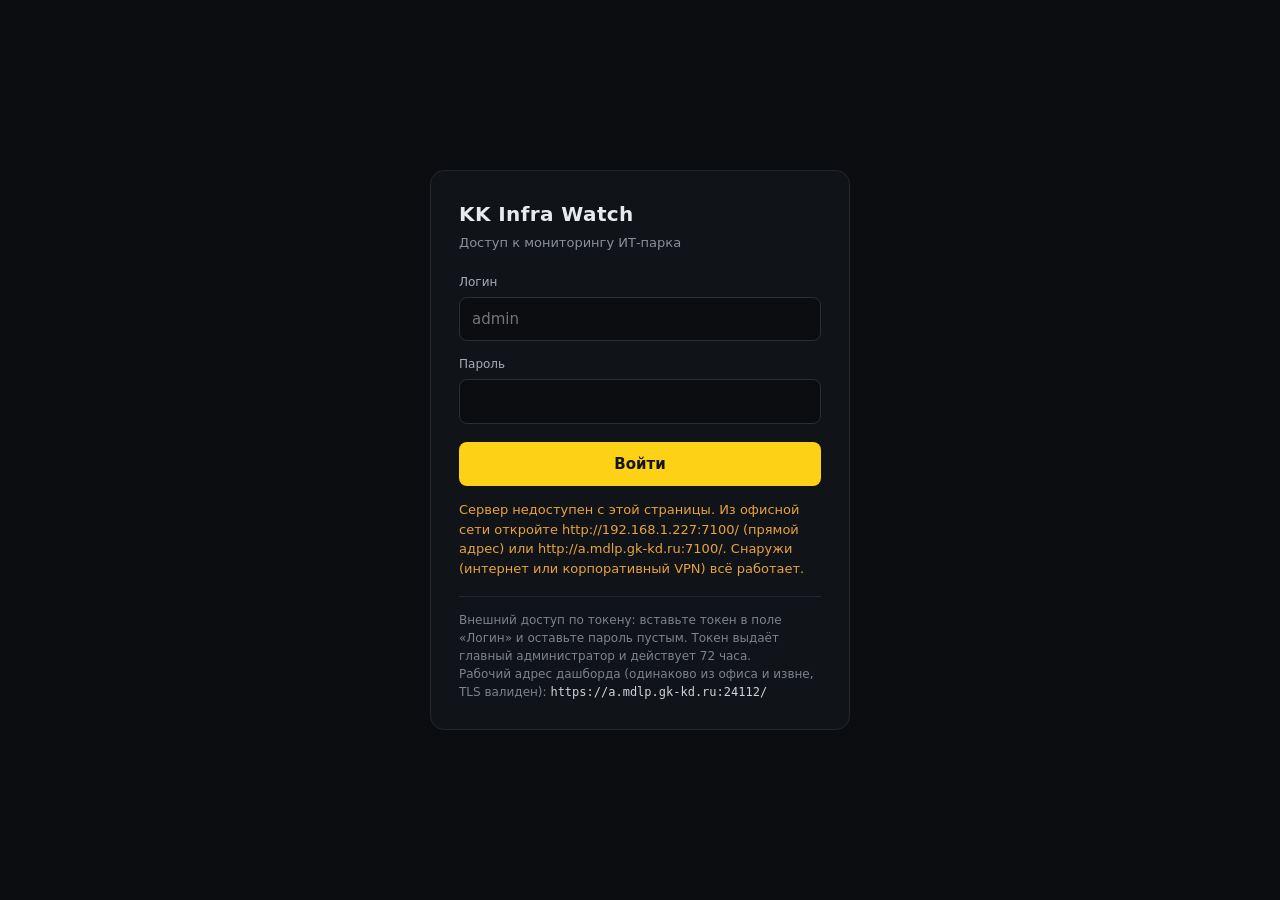
<file: index.html>
<!DOCTYPE html>
<html lang="ru" data-theme="ink">
<head>
<meta charset="UTF-8">
<meta name="kk-api-base" content="https://a.mdlp.gk-kd.ru:24112">
<meta name="viewport" content="width=device-width, initial-scale=1.0">
<title>ИТ-парк КК · мониторинг</title>
<meta name="description" content="Сводный статус инфраструктуры и ИТ-парка КК: роутер и VPN, сайты, серверы, сервисы, рабочие станции сотрудников, склад, задачи и отчёты по парку.">
<meta name="theme-color" content="#09090a">
<link rel="preload" href="./assets/index-56cacaa1.css" as="style">
<link rel="preload" href="./assets/app-f2b0e01e.js" as="script">
<link rel="icon" href="./assets/favicon.svg" type="image/svg+xml">
<link rel="preload" href="./assets/fonts/playfair-display-cyrillic-normal.woff2" as="font" type="font/woff2" crossorigin>
<link rel="preload" href="./assets/fonts/playfair-display-latin-normal.woff2" as="font" type="font/woff2" crossorigin>
<link rel="preload" href="./assets/fonts/playfair-display-cyrillic-italic.woff2" as="font" type="font/woff2" crossorigin>
<link rel="preload" href="./assets/fonts/playfair-display-latin-italic.woff2" as="font" type="font/woff2" crossorigin>
<link rel="preload" href="./assets/fonts/marck-script-cyrillic-normal.woff2" as="font" type="font/woff2" crossorigin>
<link rel="preload" href="./assets/fonts/marck-script-latin-normal.woff2" as="font" type="font/woff2" crossorigin>
<link rel="preload" href="./assets/fonts/inter-cyrillic-normal.woff2" as="font" type="font/woff2" crossorigin>
<link rel="preload" href="./assets/fonts/inter-latin-normal.woff2" as="font" type="font/woff2" crossorigin>
<link rel="preload" href="./assets/fonts/jetbrains-mono-cyrillic-normal.woff2" as="font" type="font/woff2" crossorigin>
<link rel="preload" href="./assets/fonts/jetbrains-mono-latin-normal.woff2" as="font" type="font/woff2" crossorigin>
<link rel="stylesheet" crossorigin href="./assets/index-56cacaa1.css">
<link rel="icon" href="data:image/svg+xml,%3Csvg xmlns='http://www.w3.org/2000/svg' viewBox='0 0 32 32'%3E%3Crect width='32' height='32' rx='7' fill='%23B4491A'/%3E%3Ctext x='16' y='22' font-family='Georgia,serif' font-size='18' fill='%23fffcf5' text-anchor='middle'%3EK%3C/text%3E%3C/svg%3E">
</head>
<body>
<!--BOOT-->
<a class="skiplink" href="#main">К содержимому</a>
<div class="app page">

  <header class="top">
    <div class="top__brand">
      <span class="top__mark">К</span>
      <span class="top__name">KK · Infra Watch</span>
      <span class="top__pulse" id="pulse" data-state="ok"></span>
      <span class="top__state" id="state">загрузка…</span>
    </div>

    <div class="summary sumbar" id="summary" role="group" aria-label="Сводка состояния: в норме, внимание, недоступно"></div>

    <div class="top__right">
      <div class="clock">
        <div class="clock__time" id="clock-time">--:--</div>
        <div class="clock__date" id="clock-date"></div>
      </div>
      <button class="chip" id="refresh" type="button" title="Обновить данные (клавиша r)">
        <svg viewBox="0 0 24 24" aria-hidden="true" width="13" height="13" fill="none" stroke="currentColor" stroke-width="1.8"><path d="M21 12a9 9 0 1 1-2.6-6.4"/><path d="M21 3v6h-6"/></svg>
        <span>обновить</span>
      </button>
      <button class="chip" id="theme" type="button" aria-pressed="true">чернила</button>
      <button class="chip" id="anim" type="button" aria-pressed="false">анимация: вкл</button>
      <div class="profile" id="profile">
        <button class="profile__btn" id="profile-btn" type="button" aria-expanded="false" aria-controls="profile-menu">
          <span class="profile__ava" id="profile-ava">МК</span>
          <span class="profile__meta">
            <span class="profile__name" id="profile-name">Михаил Карпов</span>
            <span class="profile__role" id="profile-role">владелец</span>
          </span>
        </button>
        <div class="profile__menu" id="profile-menu" hidden>
          <div class="profile__row"><span class="profile__key">Логин</span><span class="profile__val" id="profile-login">—</span></div>
          <div class="profile__row"><span class="profile__key">Роли</span><span class="profile__val">owner · admin</span></div>
          <label class="profile__row"><span class="profile__key">Компания</span>
            <select class="pcedit-field__input" id="profile-company"></select>
          </label>
          <label class="profile__row"><span class="profile__key">Филиал</span>
            <select class="pcedit-field__input" id="profile-branch"></select>
          </label>
          <p class="profile__note">Профиль, роли и список компаний — заглушка: серверный API пользователей и филиалов ещё не выложен. Переключение фильтрует парк на этом экране.</p>
        </div>
      </div>
    </div>
  </header>

  <div class="app__body">
    <nav class="sidenav" id="nav" aria-label="Разделы дашборда">
      <button class="navitem" id="nav-overview" type="button" aria-current="page"><span class="navitem__label">Обзор</span></button>
      <button class="navitem" id="nav-fleet" type="button"><span class="navitem__label">Парк ПК</span><span class="navitem__count" id="nav-fleet-count">—</span></button>
      <button class="navitem" id="nav-warehouse" type="button"><span class="navitem__label">Склад</span><span class="navitem__soon">скоро</span></button>
      <button class="navitem" id="nav-tasks" type="button"><span class="navitem__label">Задачи</span><span class="navitem__soon">скоро</span></button>
      <button class="navitem" id="nav-reports" type="button"><span class="navitem__label">Отчёты</span></button>
    </nav>

    <main class="app__main" id="main">

      <!-- ============ ОБЗОР ============ -->
      <section class="section" id="sec-overview" aria-labelledby="ov-title">
        <div class="hero">
          <h1 class="title" id="ov-title">Мониторинг <em>парка.</em></h1>
          <p class="lede">Инфраструктура и ИТ-парк КК: кто упал, где сотрудник не может работать, что чинить, заменять и заказывать со склада.</p>
        </div>

        <h2 class="section__title">Быстрый ответ</h2>
        <div class="quickgrid" id="ov-quick"></div>

        <h2 class="section__title">Компании</h2>
        <div class="ovgrid" id="ov-tiles"></div>

        <div class="section__head">
          <h2 class="section__title">Топ проблем по парку</h2>
          <span class="section__note" id="ov-issues-note"></span>
        </div>
        <div class="problist" id="ov-issues"></div>

        <details class="ovinfra" id="ov-infra">
          <summary class="ovinfra__sum">
            <span class="ovinfra__title">Инфраструктура и сервисы</span>
            <span class="section__note" id="updated">—</span>
          </summary>
          <div class="board" id="board"></div>
        </details>
      </section>

      <!-- ============ ПАРК ПК ============ -->
      <section class="section" id="sec-fleet" hidden aria-labelledby="fleet-title">
        <div class="section__head">
          <h2 class="section__title" id="fleet-title">Парк ПК</h2>
          <div class="section__tools">
            <span class="section__note" id="fleet-updated">—</span>
            <button class="ghostbtn" id="pc-add" type="button">+ Добавить ПК</button>
          </div>
        </div>

        <div class="controls controls--fleet">
          <label class="search">
            <input id="search" type="search" placeholder="Поиск: сотрудник, хост, IP  ( / )" autocomplete="off" aria-label="Поиск по парку">
          </label>
          <div class="seg" id="orgs" role="group" aria-label="Компания"></div>
          <label class="sel"><span class="sel__k">Филиал</span><select class="sel__input" id="filter-branch"></select></label>
          <label class="sel"><span class="sel__k">Статус</span>
            <select class="sel__input" id="filter-status">
              <option value="all">все</option>
              <option value="ok">в норме</option>
              <option value="degraded">внимание</option>
              <option value="down">недоступно</option>
              <option value="pending">ожидает</option>
            </select>
          </label>
          <button class="ghostbtn" id="filter-issues" type="button" aria-pressed="false">только с проблемами</button>
          <button class="ghostbtn" id="filter-reset" type="button">сбросить фильтры</button>
        </div>

        <div class="fleet" id="park"></div>
      </section>

      <!-- ============ СКЛАД (заглушка) ============ -->
      <section class="section" id="sec-warehouse" hidden aria-labelledby="wh-title">
        <div class="section__head">
          <h2 class="section__title" id="wh-title">Склад комплектующих</h2>
          <span class="section__note">раздел в разработке</span>
        </div>
        <div class="soon">
          <p class="soon__lead">Склад показывает, что можно поставить на машину прямо сейчас: остаток планок ОЗУ, накопителей и мониторов, а также что уже заказано.</p>
          <div class="whlist" id="wh-list"></div>
          <p class="soon__note" id="wh-note"></p>
          <button class="ghostbtn" id="wh-probe" type="button">проверить готовность API</button>
        </div>
      </section>

      <!-- ============ ЗАДАЧИ (заглушка) ============ -->
      <section class="section" id="sec-tasks" hidden aria-labelledby="task-title">
        <div class="section__head">
          <h2 class="section__title" id="task-title">Задачи по ПК</h2>
          <span class="section__note">раздел в разработке</span>
        </div>
        <div class="soon">
          <p class="soon__lead">Здесь будут задачи, запущенные на машинах: чистка диска, диагностика, установка программы, обновление драйверов, перезагрузка — с журналом и результатом.</p>
          <div class="whlist" id="task-list"></div>
          <p class="soon__note" id="task-note"></p>
          <button class="ghostbtn" id="task-probe" type="button">проверить готовность API</button>
        </div>
      </section>

      <!-- ============ ОТЧЁТЫ ============ -->
      <section class="section" id="sec-reports" hidden aria-labelledby="rep-title">
        <div class="section__head">
          <h2 class="section__title" id="rep-title">Отчёт по парку</h2>
          <div class="section__tools">
            <button class="ghostbtn" id="report-print" type="button">Печать</button>
            <button class="ghostbtn" id="report-csv" type="button">Выгрузить CSV</button>
          </div>
        </div>
        <div class="print-only print-head">
          <h1>Отчёт по ИТ-парку КК</h1>
          <p id="report-date"></p>
        </div>
        <div class="ovgrid ovgrid--tight" id="report-summary"></div>
        <div class="tablewrap">
          <table class="reptable" id="report-table"></table>
        </div>
        <p class="section__note print-hint">Отчёт собран на данных дашборда. Серверный отчёт (GET /api/report) появится вместе с API v3 — тогда в таблицу добавятся свободное место, дни без обновлений и полный список рекомендаций.</p>
      </section>

    </main>
  </div>

  <footer class="colophon">
    <p>Опрос каждые 60 с · Keenetic RCI · HTTP-пробы · SSH/CIM · MeshCentral · только чтение, ничего не меняет.</p>
    <p>KK — клиники диализа · ИТ-контур</p>
  </footer>

</div>
<div class="toast" id="toast" role="status" aria-live="polite"></div>
<script src="./assets/app-f2b0e01e.js"></script>

</body>
</html>
</file>
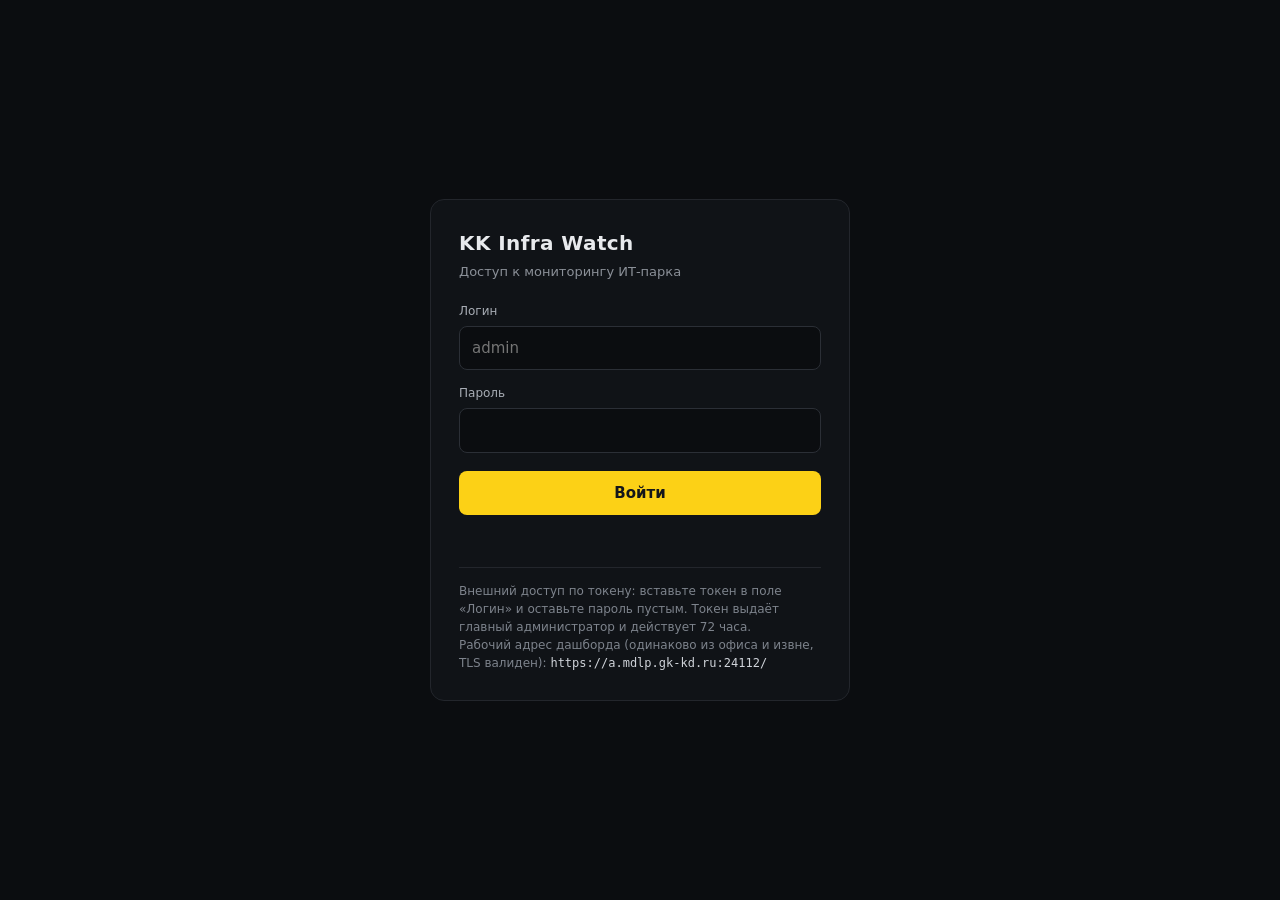
<file: login.html>
<!doctype html>
<html lang="ru">
<head>
<meta charset="utf-8">
<meta name="viewport" content="width=device-width, initial-scale=1">
<title>Вход — KK Infra Watch</title>
<meta name="kk-api-base" content="">
<link rel="icon" href="./assets/favicon.svg" type="image/svg+xml">
<link rel="stylesheet" href="assets/index-56cacaa1.css">
<style>
  body {
    margin: 0; min-height: 100vh; display: grid; place-items: center;
    background: #0b0d10; color: #e8eaed;
    font: 15px/1.5 "Inter", "Segoe UI", system-ui, sans-serif;
  }
  .box {
    width: min(420px, calc(100vw - 32px)); padding: 28px;
    border: 1px solid #23262c; border-radius: 14px; background: #101317;
  }
  h1 { margin: 0 0 4px; font-size: 20px; letter-spacing: .02em; }
  .sub { margin: 0 0 20px; color: #8b9098; font-size: 13px; }
  label { display: block; margin: 14px 0 6px; font-size: 12px; color: #a8adb5; }
  input {
    width: 100%; padding: 10px 12px; border-radius: 8px;
    border: 1px solid #2b2f36; background: #0b0d10; color: #e8eaed; font: inherit;
  }
  input:focus { outline: 2px solid #fcd116; outline-offset: 1px; }
  button {
    width: 100%; margin-top: 18px; padding: 11px; border: 0; border-radius: 8px;
    background: #fcd116; color: #14161a; font: inherit; font-weight: 600; cursor: pointer;
  }
  button:disabled { opacity: .6; cursor: default; }
  .msg { margin-top: 14px; min-height: 20px; font-size: 13px; color: #ff8a80; }
  .hint { margin-top: 18px; padding-top: 14px; border-top: 1px solid #23262c; color: #7d838c; font-size: 12px; }
  .hint code { color: #cfd3d9; }
</style>
</head>
<body>
<form class="box" id="form" autocomplete="off">
  <h1>KK Infra Watch</h1>
  <p class="sub">Доступ к мониторингу ИТ-парка</p>

  <label for="login">Логин</label>
  <input id="login" name="login" autocomplete="username" required placeholder="admin">

  <label for="password">Пароль</label>
  <input id="password" name="password" type="password" autocomplete="current-password" required>

  <button id="submit" type="submit">Войти</button>
  <div class="msg" id="msg" role="alert"></div>

  <div class="hint">
    Внешний доступ по токену: вставьте токен в поле «Логин» и оставьте пароль пустым.
    Токен выдаёт главный администратор и действует 72 часа.<br>
    Рабочий адрес дашборда (одинаково из офиса и извне, TLS валиден):
    <code>https://a.mdlp.gk-kd.ru:24112/</code>
  </div>
</form>

<script src="./assets/login-debd752a.js"></script>
</body>
</html>
</file>
<file: assets/index-56cacaa1.css>
/* KK Infra Watch v2 — палитра из исходной сборки v1 (не менялась),
   компоненты v2. Локальные шрифты, font-display: swap. */
:root{--bg: #f4efe2;--panel: rgba(255, 255, 255, .82);--ink: #1c1710;--ink-2: rgba(28, 23, 16, .72);--ink-3: rgba(28, 23, 16, .45);--line: rgba(142, 117, 29, .25);--line-strong: rgba(142, 117, 29, .45);--accent: #8e751d;--accent-soft: rgba(142, 117, 29, .1);--ok: #0e8f63;--ok-soft: rgba(16, 185, 129, .12);--warn: #a5871a;--warn-dot: #b89a1a;--warn-soft: rgba(252, 209, 22, .16);--danger: #d43d2a;--danger-soft: rgba(239, 68, 68, .1);--glow-accent: rgba(142, 117, 29, .35);--serif: "Playfair Display", Georgia, serif;--script: "Marck Script", "Playfair Display", cursive;--sans: "Inter", system-ui, -apple-system, "Segoe UI", sans-serif;--mono: "JetBrains Mono", "Fira Code", Consolas, monospace;--ease: cubic-bezier(.22, 1, .36, 1)}
[data-theme=ink]{--bg: #09090a;--panel: rgba(23, 23, 26, .8);--ink: #ffffff;--ink-2: rgba(255, 245, 184, .78);--ink-3: rgba(255, 245, 184, .42);--line: rgba(142, 117, 29, .2);--line-strong: rgba(142, 117, 29, .38);--accent: #fcd116;--accent-soft: rgba(252, 209, 22, .08);--ok: #10b981;--ok-soft: rgba(16, 185, 129, .14);--warn: #fcd116;--warn-dot: #fcd116;--warn-soft: rgba(252, 209, 22, .14);--danger: #ef4444;--danger-soft: rgba(239, 68, 68, .14);--glow-accent: rgba(252, 209, 22, .4)}
* { box-sizing: border-box; }

html { scroll-behavior: smooth; }

body {
  margin: 0;
  background: var(--bg);
  color: var(--ink);
  font-family: var(--sans);
  font-size: 16px;
  line-height: 1.55;
  transition: background-color .4s var(--ease), color .4s var(--ease);
  -webkit-font-smoothing: antialiased;
}

body.no-anim *, body.no-anim *::before, body.no-anim *::after {
  animation: none !important;
  transition: none !important;
}

@media (prefers-reduced-motion: reduce) {
  *, *::before, *::after { animation: none !important; transition: none !important; }
}

.page { max-width: 1180px; margin: 0 auto; padding: clamp(18px, 3.5vw, 40px) clamp(16px, 4vw, 40px) 64px; position: relative; z-index: 1; }

.page::before {
  content: "";
  position: fixed;
  inset: -20vh 0 auto 0;
  height: 55vh;
  pointer-events: none;
  background: radial-gradient(ellipse 70% 60% at 50% 0%, var(--accent-soft), transparent 70%);
  z-index: 0;
}

/* ---------- шапка ---------- */
.top {
  display: flex;
  align-items: center;
  justify-content: space-between;
  gap: 16px;
  flex-wrap: wrap;
  padding-bottom: 14px;
  border-bottom: 1px solid var(--line);
}

.top__brand { display: flex; align-items: center; gap: 12px; min-width: 0; }

.top__mark {
  width: 26px; height: 26px; border-radius: 7px; flex: none;
  background: #b4491a; color: #fffcf5;
  display: grid; place-items: center;
  font-family: Georgia, serif; font-size: 15px;
}

.top__name { font-family: var(--mono); font-size: 12px; letter-spacing: .16em; text-transform: uppercase; white-space: nowrap; }

.top__pulse { width: 8px; height: 8px; border-radius: 50%; background: var(--ok); box-shadow: 0 0 10px var(--ok); flex: none; }
.top__pulse[data-state="warn"] { background: var(--warn); box-shadow: 0 0 10px var(--warn); }
.top__pulse[data-state="danger"] { background: var(--danger); box-shadow: 0 0 10px var(--danger); animation: pulse 1.6s ease-in-out infinite; }

@keyframes pulse { 0%, 100% { opacity: 1; } 50% { opacity: .35; } }

.top__state { font-size: 13px; color: var(--ink-2); white-space: nowrap; }

.top__right { display: flex; align-items: center; gap: 12px; flex-wrap: wrap; }

.clock { text-align: right; line-height: 1.2; }
.clock__time { font-family: var(--mono); font-size: 15px; font-variant-numeric: tabular-nums; }
.clock__date { font-size: 11.5px; color: var(--ink-3); }

.chip {
  display: inline-flex; align-items: center; gap: 7px;
  padding: 6px 13px; border: 1px solid var(--line-strong); border-radius: 999px;
  font-family: var(--mono); font-size: 11px; letter-spacing: .1em; text-transform: uppercase;
  color: var(--ink-2); background: transparent; cursor: pointer;
  transition: border-color .25s var(--ease), color .25s var(--ease);
}
.chip:hover { border-color: var(--accent); color: var(--ink); }
.chip::before { content: ""; width: 7px; height: 7px; border-radius: 50%; background: var(--warn-dot); }
.chip[aria-pressed="true"] { border-color: var(--accent); color: var(--ink); }

/* ---------- hero ---------- */
.hero { display: grid; grid-template-columns: minmax(0, 1.4fr) minmax(0, 1fr); gap: 24px 48px; align-items: end; padding-block: clamp(24px, 5vw, 44px) 28px; }
.title { margin: 0; min-height: 2.1em; font-family: var(--serif); font-weight: 600; font-size: clamp(38px, 5.6vw, 60px); line-height: 1.02; color: var(--ink); text-shadow: 0 0 30px var(--glow-accent); }
.title em { font-family: var(--script); font-style: normal; font-weight: 400; font-size: 1.12em; color: var(--accent); text-shadow: 0 0 18px var(--glow-accent); margin-inline-start: .06em; }
.lede { margin: 0 0 6px; color: var(--ink-2); max-width: 30rem; min-height: 6.25rem; }

/* ---------- плитки сводки ---------- */
.summary { display: flex; gap: 14px; flex-wrap: wrap; align-items: center; }
.summary__item { flex: 1 1 140px; min-width: 140px; padding: 14px 18px; border: 1px solid var(--line); border-radius: 12px; background: var(--panel); }
.summary__num { font-family: var(--serif); font-size: 34px; line-height: 1; font-variant-numeric: tabular-nums; color: var(--ink); }
.summary__label { font-family: var(--mono); font-size: 11px; letter-spacing: .12em; text-transform: uppercase; color: var(--ink-3); margin-top: 8px; }
.summary__item[data-tone="ok"] { border-color: color-mix(in srgb, var(--ok) 45%, transparent); }
.summary__item[data-tone="ok"] .summary__label { color: var(--ok); }
.summary__item[data-tone="warn"] { border-color: color-mix(in srgb, var(--warn) 45%, transparent); }
.summary__item[data-tone="warn"] .summary__label { color: var(--warn); }
.summary__item[data-tone="danger"] { border-color: color-mix(in srgb, var(--danger) 45%, transparent); }
.summary__item[data-tone="danger"] .summary__label { color: var(--danger); }

/* ---------- панель управления (фильтры) ---------- */
.controls { display: flex; gap: 10px; flex-wrap: wrap; align-items: center; margin-top: 22px; }
.search { position: relative; flex: 1 1 260px; max-width: 380px; }
.search input {
  width: 100%; padding: 9px 14px 9px 34px;
  background: var(--panel); color: var(--ink);
  border: 1px solid var(--line); border-radius: 999px;
  font-family: var(--sans); font-size: 13.5px;
}
.search input:focus { outline: none; border-color: var(--accent); }
.search::before { content: "⌕"; position: absolute; left: 13px; top: 50%; transform: translateY(-52%); color: var(--ink-3); font-size: 15px; }
.seg { display: inline-flex; gap: 4px; padding: 3px; border: 1px solid var(--line); border-radius: 999px; background: var(--panel); flex-wrap: wrap; }
.seg button {
  padding: 6px 14px; border: 0; border-radius: 999px; background: transparent;
  color: var(--ink-2); font-family: var(--mono); font-size: 11px; letter-spacing: .1em; text-transform: uppercase; cursor: pointer;
}
.seg button[aria-pressed="true"] { background: var(--accent-soft); color: var(--ink); box-shadow: inset 0 0 0 1px var(--line-strong); }
.seg button:hover { color: var(--ink); }

.ghostbtn {
  display: inline-flex; align-items: center; gap: 8px;
  padding: 7px 14px; border: 1px solid var(--line-strong); border-radius: 999px;
  background: transparent; color: var(--ink-2);
  font-family: var(--mono); font-size: 11px; letter-spacing: .1em; text-transform: uppercase; cursor: pointer;
  transition: border-color .25s var(--ease), color .25s var(--ease);
}
.ghostbtn:hover { border-color: var(--accent); color: var(--ink); }
.ghostbtn svg { width: 14px; height: 14px; stroke: currentColor; fill: none; stroke-width: 1.6; }
.ghostbtn[data-busy="1"] svg { animation: spin 1s linear infinite; }
@keyframes spin { to { transform: rotate(360deg); } }

/* ---------- секции и группы ---------- */
.section { margin-top: 34px; }
.section__head { display: flex; align-items: baseline; justify-content: space-between; gap: 16px; flex-wrap: wrap; margin-bottom: 14px; }
.section__title { margin: 0; font-family: var(--mono); font-size: 11.5px; letter-spacing: .18em; text-transform: uppercase; color: var(--ink-3); }
.section__note { font-family: var(--mono); font-size: 11px; color: var(--ink-3); }

.group { margin-top: 26px; }
.group__head { display: flex; align-items: center; gap: 12px; margin-bottom: 10px; color: var(--ink-3); font-family: var(--mono); font-size: 11px; letter-spacing: .14em; text-transform: uppercase; }
.group__head::after { content: ""; flex: 1; height: 1px; background: var(--line); }

.board { position: relative; padding-block-start: 4px; overflow-x: clip; }
.board__head { display: grid; grid-template-columns: 40px minmax(0, 1.3fr) minmax(0, 1.6fr) 80px; gap: 16px; padding: 10px 18px; font-family: var(--mono); font-size: 11px; text-transform: uppercase; letter-spacing: .1em; color: var(--ink-3); }
.board__head span:last-child { text-align: right; }

.card {
  display: grid;
  grid-template-columns: 40px minmax(0, 1.3fr) minmax(0, 1.6fr) 80px;
  gap: 16px;
  align-items: center;
  padding: 16px 18px;
  margin-bottom: 10px;
  border: 1px solid var(--line);
  border-left: 3px solid var(--line);
  border-radius: 12px;
  background: var(--panel);
  transition: border-color .25s var(--ease), background .25s var(--ease);
}
.card:hover { border-color: var(--line-strong); }
.card[data-status="ok"] { border-left-color: var(--ok); }
.card[data-status="degraded"] { border-left-color: var(--warn); }
.card[data-status="down"] { border-left-color: var(--danger); }
.card[data-status="pending"] { border-left-color: var(--ink-3); }

.card__idx { font-family: var(--mono); font-size: 12px; color: var(--ink-3); font-variant-numeric: tabular-nums; }
.card__main { min-width: 0; }
.card__name { display: flex; align-items: center; gap: 9px; flex-wrap: wrap; font-size: 15.5px; font-weight: 500; min-height: 3.1em; }
.card__detail { margin-block-start: 4px; font-size: 12.5px; color: var(--ink-2); max-width: 46rem; min-height: 2.5rem; }
.card__side { display: flex; flex-direction: column; gap: 9px; min-width: 0; }
.card__metrics { display: flex; flex-wrap: wrap; gap: 6px 20px; margin: 0; min-width: 0; }
.card__latency { font-family: var(--mono); font-size: 13px; font-weight: 700; color: var(--accent); text-align: right; font-variant-numeric: tabular-nums; white-space: nowrap; text-shadow: 0 0 10px var(--glow-accent); }
.card__loc { display: inline-block; padding: 2px 9px; border: 1px solid var(--line-strong); border-radius: 999px; font-family: var(--mono); font-size: 10.5px; letter-spacing: .04em; color: var(--ink-3); white-space: nowrap; }

.badge { display: inline-flex; align-items: center; gap: 6px; font-family: var(--mono); font-size: 11px; letter-spacing: .08em; text-transform: uppercase; white-space: nowrap; }
.badge::before { content: ""; width: 7px; height: 7px; border-radius: 50%; background: var(--ink-3); }
.badge[data-status="ok"] { color: var(--ok); }
.badge[data-status="ok"]::before { background: var(--ok); box-shadow: 0 0 8px var(--ok); }
.badge[data-status="degraded"] { color: var(--warn); }
.badge[data-status="degraded"]::before { background: var(--warn); box-shadow: 0 0 8px var(--warn); }
.badge[data-status="down"] { color: var(--danger); }
.badge[data-status="down"]::before { background: var(--danger); box-shadow: 0 0 8px var(--danger); }
.badge[data-status="pending"] { color: var(--ink-3); }
.badge[data-status="pending"]::before { background: var(--ink-3); }

.metric { display: flex; align-items: baseline; gap: 8px; min-width: 0; }
.metric__k { font-family: var(--mono); font-size: 11px; letter-spacing: .06em; text-transform: uppercase; color: var(--ink-3); white-space: nowrap; }
.metric__value { margin: 0; font-family: var(--mono); font-size: 12.5px; font-variant-numeric: tabular-nums; white-space: nowrap; overflow: hidden; text-overflow: ellipsis; max-width: 22rem; }
.metric__bar { align-self: center; width: 44px; height: 3px; border-radius: 2px; background: var(--line); overflow: hidden; flex: none; }
.metric__bar i { display: block; height: 100%; background: var(--accent); border-radius: 2px; }

.spark-wrap { position: relative; min-width: 0; margin-top: 6px; }
.spark { display: block; width: 100%; height: 26px; }
.spark__line { fill: none; stroke: var(--accent); stroke-width: 1.6; }
.spark__guide { stroke: var(--line); stroke-width: 1; }
.spark__dot { fill: var(--accent); }

/* ---------- карточки ПК ---------- */
.park { display: grid; grid-template-columns: repeat(auto-fill, minmax(320px, 1fr)); gap: 12px; }
.pccard {
  position: relative;
  display: flex; flex-direction: column; gap: 10px;
  padding: 15px 16px;
  border: 1px solid var(--line);
  border-left: 3px solid var(--line);
  border-radius: 12px;
  background: var(--panel);
  transition: border-color .25s var(--ease);
}
.pccard[data-status="ok"] { border-left-color: var(--ok); }
.pccard[data-status="degraded"] { border-left-color: var(--warn); }
.pccard[data-status="down"] { border-left-color: var(--danger); }
.pccard[data-status="pending"] { border-left-color: var(--ink-3); }
.pccard__head { display: flex; align-items: flex-start; justify-content: space-between; gap: 10px; }
.pccard__headside { display: flex; flex-direction: column; align-items: flex-end; gap: 6px; flex: none; }
.pccard__who { min-width: 0; }
.pccard__person { font-size: 15px; font-weight: 500; }
.pccard__role { font-size: 12px; color: var(--ink-2); min-height: 2.4em; }
.pccard__tags { display: flex; flex-wrap: wrap; gap: 6px; margin-top: 6px; }
.pccard__org { display: inline-block; padding: 2px 9px; border: 1px solid var(--line-strong); border-radius: 999px; font-family: var(--mono); font-size: 10.5px; color: var(--ink-3); }
.pccard__host { font-family: var(--mono); font-size: 11.5px; color: var(--ink-3); font-variant-numeric: tabular-nums; margin-top: 6px; }
.pccard__detail { font-size: 12.5px; color: var(--ink-2); min-height: 2.5rem; }
.pccard__issues { margin: 0; padding-left: 18px; font-size: 12px; color: var(--warn); min-height: 1.4rem; }
.pccard__issues li { margin-bottom: 2px; }
.pccard__metrics { display: flex; flex-wrap: wrap; gap: 6px 18px; }
.pccard__acts { display: flex; flex-wrap: wrap; gap: 6px; margin-top: auto; padding-top: 4px; }
.pccard__acts .ghostbtn { padding: 5px 11px; font-size: 10px; }
.pccard__acts .ghostbtn[aria-disabled="true"] { opacity: .4; cursor: not-allowed; }
.pccard__acts a.ghostbtn { text-decoration: none; }

/* Балл КПД в шапке карточки */
.pccard__score { display: inline-flex; align-items: baseline; gap: 4px; padding: 3px 9px; border: 1px solid var(--line-strong); border-radius: 999px; }
.pccard__scorenum { font-family: var(--mono); font-size: 15px; font-weight: 700; color: var(--accent); font-variant-numeric: tabular-nums; }
.pccard__scorelabel { font-family: var(--mono); font-size: 9.5px; letter-spacing: .1em; color: var(--ink-3); }
.pccard__score[data-tone="ok"] { border-color: color-mix(in srgb, var(--ok) 45%, transparent); }
.pccard__score[data-tone="ok"] .pccard__scorenum { color: var(--ok); }
.pccard__score[data-tone="bad"] { border-color: color-mix(in srgb, var(--danger) 45%, transparent); }
.pccard__score[data-tone="bad"] .pccard__scorenum { color: var(--danger); }

/* Разбор КПД по узлам и ссылки на магазины (ссылки даёт сервер) */
.pccard__parts { list-style: none; margin: 6px 0 0; padding: 0; display: flex; flex-direction: column; gap: 4px; }
.pccard__parts li { display: grid; grid-template-columns: 62px minmax(0, 1fr); gap: 8px; font-size: 12px; align-items: baseline; }
.pccard__parts li[data-ok="0"] .pccard__partk { color: var(--warn); }
.pccard__partk { font-family: var(--mono); font-size: 10px; letter-spacing: .08em; text-transform: uppercase; color: var(--ink-3); }
.pccard__partv { overflow-wrap: anywhere; }
.pccard__partneed { grid-column: 2; font-size: 11px; color: var(--ink-3); }
.pccard__recs { margin-top: 6px; }
.pccard__links { display: inline-flex; flex-wrap: wrap; gap: 6px; margin-left: 6px; }
.pccard__link { font-family: var(--mono); font-size: 10px; letter-spacing: .06em; text-transform: uppercase; color: var(--accent); text-decoration: none; border-bottom: 1px solid color-mix(in srgb, var(--accent) 45%, transparent); }
.pccard__link:hover { border-bottom-color: var(--accent); }
.pccard--flash { outline: 2px solid var(--accent); outline-offset: 2px; }

.empty { padding: 26px 18px; border: 1px dashed var(--line); border-radius: 12px; color: var(--ink-3); font-size: 13px; text-align: center; }

/* ---------- шапка раздела: кнопка «+ Добавить ПК» ---------- */
.section__tools { display: flex; align-items: center; gap: 12px; flex-wrap: wrap; }
.section__tools .ghostbtn { padding: 5px 12px; font-size: 10.5px; }

/* ---------- модальное окно (правка карточки и чат) ---------- */
body.modal-open { overflow: hidden; }

.pcedit-modal {
  position: fixed; inset: 0; z-index: 60;
  display: flex; align-items: center; justify-content: center;
  padding: clamp(8px, 3vw, 28px);
  overflow-x: hidden;
}
.pcedit-modal[hidden] { display: none; }
.pcedit-modal__back { position: absolute; inset: 0; background: rgba(6, 6, 8, .62); }

.pcedit-modal__box {
  position: relative;
  width: min(660px, 100%);
  max-height: calc(100vh - 2 * clamp(8px, 3vw, 28px));
  display: flex; flex-direction: column;
  border: 1px solid var(--line-strong); border-radius: 14px;
  background: var(--bg); color: var(--ink);
  box-shadow: 0 24px 60px rgba(0, 0, 0, .45);
  overflow: hidden;
}
.pcedit-modal__head {
  display: flex; align-items: center; justify-content: space-between; gap: 12px;
  padding: 13px 16px; border-bottom: 1px solid var(--line);
}
.pcedit-modal__title { margin: 0; font-family: var(--serif); font-size: 17px; font-weight: 600; overflow-wrap: anywhere; }
.pcedit-modal__close {
  flex: none; width: 30px; height: 30px; padding: 0;
  border: 1px solid var(--line-strong); border-radius: 999px;
  background: transparent; color: var(--ink-2);
  font-size: 17px; line-height: 1; cursor: pointer;
}
.pcedit-modal__close:hover { border-color: var(--accent); color: var(--ink); }
.pcedit-modal__body { padding: 16px; overflow-y: auto; min-height: 0; }
.pcedit-modal__err {
  margin: 0 16px 12px; padding: 9px 12px;
  border: 1px solid color-mix(in srgb, var(--danger) 45%, transparent); border-radius: 10px;
  background: var(--danger-soft); color: var(--danger); font-size: 12.5px;
}
.pcedit-modal__err[hidden] { display: none; }
.pcedit-modal__foot { display: flex; gap: 8px; justify-content: flex-end; flex-wrap: wrap; padding: 12px 16px; border-top: 1px solid var(--line); }

.pcedit-btn--primary { border-color: var(--accent); color: var(--ink); background: var(--accent-soft); }
.pcedit-btn--danger { color: var(--danger); border-color: color-mix(in srgb, var(--danger) 45%, transparent); }
.pcedit-btn--danger:hover { border-color: var(--danger); color: var(--danger); }

/* ---------- форма правки карточки ---------- */
.pcedit-form { display: grid; grid-template-columns: repeat(2, minmax(0, 1fr)); gap: 10px 14px; }
.pcedit-field { display: flex; flex-direction: column; gap: 5px; min-width: 0; }
.pcedit-field__label {
  font-family: var(--mono); font-size: 10.5px; letter-spacing: .1em;
  text-transform: uppercase; color: var(--ink-3);
}
.pcedit-field__input {
  width: 100%; min-width: 0; padding: 8px 11px;
  border: 1px solid var(--line); border-radius: 9px;
  background: var(--panel); color: var(--ink);
  font-family: var(--sans); font-size: 13.5px;
}
.pcedit-field__input:focus { outline: none; border-color: var(--accent); }

/* ---------- блок КПД (балл, вердикт, рекомендации) ---------- */
.pcedit-kpd {
  display: flex; flex-direction: column; gap: 6px;
  padding: 10px 12px; border: 1px solid var(--line); border-radius: 10px;
  background: var(--accent-soft);
}
.pcedit-kpd--compact { margin-top: 2px; padding: 8px 10px; }
.pcedit-kpd--modal { margin-top: 14px; }
.pcedit-kpd__head { display: flex; align-items: baseline; justify-content: space-between; gap: 10px; }
.pcedit-kpd__label { font-family: var(--mono); font-size: 10.5px; letter-spacing: .12em; text-transform: uppercase; color: var(--ink-3); }
.pcedit-kpd__score { font-family: var(--mono); font-size: 15px; font-weight: 700; color: var(--accent); font-variant-numeric: tabular-nums; }
.pcedit-kpd__bar { height: 4px; border-radius: 2px; background: var(--line); overflow: hidden; }
.pcedit-kpd__bar i { display: block; height: 100%; background: var(--accent); }
.pcedit-kpd__grade { font-size: 12px; color: var(--ink-2); }
.pcedit-kpd__recs { margin: 0; padding-left: 16px; font-size: 12px; color: var(--ink-2); }
.pcedit-kpd__recs li { margin-bottom: 2px; }
.pcedit-kpd__gain { font-family: var(--mono); font-size: 10.5px; color: var(--ok); margin-left: 6px; white-space: nowrap; }
.pcedit-kpd__none { font-size: 11.5px; color: var(--ink-3); }
.pcedit-kpd__more { font-size: 11px; color: var(--ink-3); }

/* ---------- чат по машине ---------- */
.pcchat { display: flex; flex-direction: column; gap: 10px; min-width: 0; }
.pcchat__cfg { display: flex; flex-direction: column; gap: 3px; padding: 10px 12px; border: 1px solid var(--line); border-radius: 10px; }
.pcchat__cfgrow { display: flex; gap: 10px; font-size: 12px; min-width: 0; }
.pcchat__cfgkey { flex: none; width: 54px; font-family: var(--mono); font-size: 10.5px; letter-spacing: .06em; text-transform: uppercase; color: var(--ink-3); }
.pcchat__cfgval { min-width: 0; color: var(--ink-2); overflow-wrap: anywhere; }
.pcchat__cfgrow--muted { color: var(--ink-3); }
.pcchat__cfgnote { font-size: 11.5px; color: var(--ink-3); padding-left: 64px; overflow-wrap: anywhere; }

.pcchat__log {
  display: flex; flex-direction: column; gap: 8px;
  min-height: 110px; max-height: min(46vh, 380px); overflow-y: auto;
  padding: 4px 2px; border: 1px solid var(--line); border-radius: 10px;
}
.pcchat__hint { font-size: 12px; color: var(--ink-3); padding: 2px 4px; }
.pcchat__msg { padding: 9px 12px; border-radius: 10px; font-size: 13px; line-height: 1.5; overflow-wrap: anywhere; }
.pcchat__msg--user { align-self: flex-end; max-width: 88%; background: var(--accent-soft); border: 1px solid var(--line); }
.pcchat__msg--bot { background: var(--panel); border: 1px solid var(--line); }
.pcchat__msg--busy { color: var(--ink-3); font-style: italic; }
.pcchat__msg--err {
  background: var(--danger-soft); color: var(--danger);
  border: 1px solid color-mix(in srgb, var(--danger) 45%, transparent);
}
.pcchat__changes { padding: 9px 12px; border: 1px solid var(--line); border-radius: 10px; background: var(--panel); }
.pcchat__changes__title {
  font-family: var(--mono); font-size: 10.5px; letter-spacing: .1em;
  text-transform: uppercase; color: var(--ink-3); margin-bottom: 5px;
}
.pcchat__change { display: flex; gap: 10px; justify-content: space-between; font-size: 12.5px; }
.pcchat__change__label { color: var(--ink-2); min-width: 0; overflow-wrap: anywhere; }
.pcchat__change__val { font-family: var(--mono); font-size: 12px; color: var(--accent); white-space: nowrap; }

.pcchat__form { display: flex; gap: 8px; align-items: flex-end; }
.pcchat__input {
  flex: 1 1 auto; min-width: 0; resize: vertical;
  padding: 9px 11px; border: 1px solid var(--line); border-radius: 10px;
  background: var(--panel); color: var(--ink);
  font-family: var(--sans); font-size: 13.5px;
}
.pcchat__input:focus { outline: none; border-color: var(--accent); }
.pcchat__form .ghostbtn { flex: none; }

/* ---------- подвал ---------- */
.colophon { margin-block-start: 48px; border-block-start: 1px solid var(--line); padding-block-start: 18px; display: flex; justify-content: space-between; gap: 24px; flex-wrap: wrap; font-family: var(--mono); font-size: 11.5px; color: var(--ink-3); }
.colophon p { margin: 0; }

.toast {
  position: fixed; left: 50%; bottom: 26px; transform: translateX(-50%) translateY(14px);
  padding: 9px 16px; border: 1px solid var(--line-strong); border-radius: 999px;
  background: var(--panel); color: var(--ink); font-family: var(--mono); font-size: 12px;
  opacity: 0; pointer-events: none; transition: opacity .25s var(--ease), transform .25s var(--ease);
  z-index: 40;
}
.toast[data-show="1"] { opacity: 1; transform: translateX(-50%) translateY(0); }

/* ---------- адаптив ---------- */
@media (max-width: 900px) {
  .hero { grid-template-columns: minmax(0, 1fr); gap: 16px; }
  .lede { max-width: none; }
}

@media (max-width: 760px) {
  .board__head { display: none; }
  .card { grid-template-columns: 28px minmax(0, 1fr); gap: 10px 12px; }
  .card__side { grid-column: 1 / -1; }
  .card__latency { text-align: left; }
  .park { grid-template-columns: minmax(0, 1fr); }
  .top { gap: 10px; }
  .clock { order: -1; }
  .section__tools { width: 100%; justify-content: space-between; }
}

/* Модальное окно на узком экране: одна колонка, без горизонтальной прокрутки */
@media (max-width: 560px) {
  .pcedit-modal { padding: 8px; align-items: flex-end; }
  .pcedit-modal__box { max-height: calc(100vh - 16px); border-radius: 14px; }
  .pcedit-modal__body { padding: 14px 12px; }
  .pcedit-form { grid-template-columns: minmax(0, 1fr); }
  .pcedit-modal__foot { padding: 10px 12px; }
  .pcedit-modal__foot .ghostbtn { flex: 1 1 auto; justify-content: center; }
  .pcchat__form { flex-wrap: wrap; }
  .pcchat__input { flex: 1 1 100%; }
  .pcchat__form .ghostbtn { flex: 1 1 100%; justify-content: center; }
  .pcchat__cfgkey { width: 46px; }
  .pcchat__cfgnote { padding-left: 56px; }
}

/* =====================================================================
   v3: оболочка приложения, разделы, обзор, дерево парка, отчёты
   ===================================================================== */

[hidden] { display: none !important; }

/* доступность: видимый фокус на всех интерактивных элементах */
:focus-visible { outline: 2px solid var(--accent); outline-offset: 2px; border-radius: 4px; }
.search input:focus-visible, .pcedit-field__input:focus-visible, .pcchat__input:focus-visible { outline: 2px solid var(--accent); outline-offset: 1px; }
.search input:focus, .pcedit-field__input:focus, .pcchat__input:focus { outline: none; }

.skiplink {
  position: absolute; left: -9999px; top: 0; z-index: 80;
  padding: 9px 14px; background: var(--accent-soft); color: var(--ink);
  border: 1px solid var(--accent); border-radius: 0 0 10px 0;
  font-family: var(--mono); font-size: 12px; text-decoration: none;
}
.skiplink:focus { left: 0; }

/* ---------- оболочка ---------- */
.app { display: flex; flex-direction: column; min-height: 100vh; }
.app__body { display: grid; grid-template-columns: 196px minmax(0, 1fr); gap: 26px; align-items: start; margin-top: 22px; }
.app__main { min-width: 0; }

/* ---------- боковая навигация ---------- */
.sidenav { position: sticky; top: 16px; display: flex; flex-direction: column; gap: 3px; }
.navitem {
  display: flex; align-items: center; gap: 8px; width: 100%;
  padding: 9px 12px; border: 1px solid transparent; border-radius: 10px;
  background: transparent; color: var(--ink-2); cursor: pointer; text-align: left;
  font-family: var(--mono); font-size: 11.5px; letter-spacing: .12em; text-transform: uppercase;
  transition: color .25s var(--ease), border-color .25s var(--ease), background .25s var(--ease);
}
.navitem:hover { color: var(--ink); border-color: var(--line); }
.navitem[aria-current="page"] {
  color: var(--ink); background: var(--accent-soft);
  border-color: color-mix(in srgb, var(--accent) 40%, transparent);
}
.navitem__label { flex: 1 1 auto; }
.navitem__count { font-size: 10.5px; color: var(--ink-3); letter-spacing: .04em; }
.navitem__soon {
  font-size: 9px; letter-spacing: .1em; padding: 1px 6px;
  border: 1px solid var(--line-strong); border-radius: 999px; color: var(--ink-3);
}

/* ---------- сводка в шапке ---------- */
.sumbar { gap: 8px; }
.sumchip {
  display: inline-flex; align-items: center; gap: 7px;
  padding: 5px 12px; border: 1px solid var(--line-strong); border-radius: 999px;
  background: transparent; color: var(--ink-2); cursor: pointer;
  font-family: var(--mono); font-size: 11px; letter-spacing: .08em; text-transform: uppercase;
  transition: border-color .25s var(--ease), color .25s var(--ease), background .25s var(--ease);
}
.sumchip::before { content: ""; width: 7px; height: 7px; border-radius: 50%; background: var(--ink-3); flex: none; }
.sumchip[data-tone="ok"]::before { background: var(--ok); box-shadow: 0 0 8px var(--ok); }
.sumchip[data-tone="warn"]::before { background: var(--warn); }
.sumchip[data-tone="danger"]::before { background: var(--danger); }
.sumchip:hover { border-color: var(--accent); color: var(--ink); }
.sumchip[aria-pressed="true"] { border-color: var(--accent); color: var(--ink); background: var(--accent-soft); }
.sumchip__n { font-weight: 700; color: var(--ink); font-variant-numeric: tabular-nums; }
.sumchip__t { color: var(--ink-2); }
.sumbar__note { font-family: var(--mono); font-size: 10.5px; color: var(--ink-3); }

/* ---------- профиль пользователя ---------- */
.profile { position: relative; }
.profile__btn {
  display: flex; align-items: center; gap: 9px;
  padding: 5px 11px 5px 5px; border: 1px solid var(--line-strong); border-radius: 999px;
  background: transparent; color: var(--ink-2); cursor: pointer; text-align: left;
  transition: border-color .25s var(--ease);
}
.profile__btn:hover { border-color: var(--accent); }
.profile__ava {
  display: grid; place-items: center; width: 28px; height: 28px; flex: none;
  border-radius: 50%; background: var(--accent-soft); color: var(--accent);
  font-family: var(--mono); font-size: 11px; font-weight: 700;
}
.profile__meta { display: flex; flex-direction: column; line-height: 1.25; min-width: 0; }
.profile__name { font-size: 12.5px; color: var(--ink); }
.profile__role { font-family: var(--mono); font-size: 10px; letter-spacing: .06em; color: var(--ink-3); }
.profile__menu {
  position: absolute; right: 0; top: calc(100% + 8px); z-index: 50;
  width: min(300px, calc(100vw - 32px)); padding: 12px;
  border: 1px solid var(--line-strong); border-radius: 12px;
  background: var(--bg); box-shadow: 0 18px 40px rgba(0, 0, 0, .4);
  display: flex; flex-direction: column; gap: 8px;
}
.profile__row { display: flex; align-items: center; justify-content: space-between; gap: 10px; font-size: 12.5px; }
.profile__key { font-family: var(--mono); font-size: 10.5px; letter-spacing: .1em; text-transform: uppercase; color: var(--ink-3); flex: none; }
.profile__val { color: var(--ink-2); overflow-wrap: anywhere; text-align: right; }
.profile__row .pcedit-field__input { width: auto; max-width: 160px; padding: 5px 8px; font-size: 12px; }
.profile__note { margin: 4px 0 0; font-size: 11.5px; line-height: 1.45; color: var(--ink-3); }

/* ---------- обзор: быстрые ответы ---------- */
.quickgrid { display: grid; grid-template-columns: repeat(auto-fit, minmax(230px, 1fr)); gap: 10px; margin-bottom: 26px; }
.quicktile {
  display: flex; flex-direction: column; gap: 5px; padding: 13px 14px;
  border: 1px solid var(--line); border-radius: 12px; background: var(--panel);
  color: var(--ink); cursor: pointer; text-align: left;
  transition: border-color .25s var(--ease), transform .25s var(--ease);
}
.quicktile:hover { border-color: var(--accent); }
.quicktile__t { font-size: 14px; font-weight: 600; }
.quicktile__d { font-size: 12px; color: var(--ink-2); }

/* ---------- обзор: плитки компаний ---------- */
.ovgrid { display: grid; grid-template-columns: repeat(auto-fill, minmax(230px, 1fr)); gap: 12px; margin-bottom: 26px; }
.ovgrid--tight { margin-bottom: 16px; }
.ovtile {
  display: flex; flex-direction: column; gap: 10px; padding: 15px 16px;
  border: 1px solid var(--line); border-radius: 12px; background: var(--panel);
  color: var(--ink); cursor: pointer; text-align: left;
  transition: border-color .25s var(--ease);
}
.ovtile:hover { border-color: var(--accent); }
.ovtile__head { display: flex; flex-direction: column; gap: 3px; }
.ovtile__name { font-family: var(--serif); font-size: 21px; line-height: 1.1; }
.ovtile__full { font-size: 11.5px; color: var(--ink-3); overflow-wrap: anywhere; }
.ovtile__nums { display: flex; flex-wrap: wrap; gap: 14px; }
.ovtile__num { display: flex; flex-direction: column; gap: 2px; }
.ovtile__v { font-family: var(--mono); font-size: 20px; font-weight: 700; color: var(--accent); font-variant-numeric: tabular-nums; line-height: 1; }
.ovtile__k { font-family: var(--mono); font-size: 9.5px; letter-spacing: .1em; text-transform: uppercase; color: var(--ink-3); }
.ovtile__note { font-size: 11.5px; color: var(--warn); }

/* ---------- обзор: топ проблем ---------- */
.problist { display: flex; flex-direction: column; gap: 8px; }
.probrow {
  display: grid; grid-template-columns: minmax(0, 1fr) auto auto; gap: 12px; align-items: center;
  padding: 10px 13px; border: 1px solid var(--line); border-left: 3px solid var(--warn);
  border-radius: 10px; background: var(--panel);
}
.probrow__text { font-size: 13px; overflow-wrap: anywhere; }
.probrow__n { font-family: var(--mono); font-size: 11px; color: var(--warn); white-space: nowrap; }
.probrow .ghostbtn { padding: 5px 11px; font-size: 10px; }

/* ---------- обзор: инфраструктура ---------- */
.ovinfra { margin-top: 30px; border: 1px solid var(--line); border-radius: 12px; background: var(--panel); }
.ovinfra__sum {
  display: flex; align-items: center; justify-content: space-between; gap: 12px;
  padding: 12px 15px; cursor: pointer; list-style: none;
}
.ovinfra__sum::-webkit-details-marker { display: none; }
.ovinfra__sum::before { content: "▾"; font-family: var(--mono); color: var(--ink-3); }
.ovinfra[open] .ovinfra__sum::before { content: "▴"; }
.ovinfra__title { font-family: var(--mono); font-size: 11.5px; letter-spacing: .16em; text-transform: uppercase; color: var(--ink-3); margin-right: auto; }
.ovinfra .board { padding: 0 15px 15px; }

/* ---------- парк ПК: дерево групп ---------- */
.fleet { display: flex; flex-direction: column; gap: 14px; }
.fgroup { border: 1px solid var(--line); border-radius: 12px; background: var(--panel); overflow: hidden; }
.fgroup--sub { border-style: dashed; background: transparent; }
.fgroup__head {
  display: flex; align-items: center; gap: 10px; width: 100%;
  padding: 12px 14px; border: 0; background: transparent; color: var(--ink);
  cursor: pointer; text-align: left;
}
.fgroup__head:hover { background: var(--accent-soft); }
.fgroup__arrow { font-family: var(--mono); font-size: 11px; color: var(--ink-3); flex: none; }
.fgroup__title { font-family: var(--mono); font-size: 11.5px; letter-spacing: .14em; text-transform: uppercase; }
.fgroup__head--sub .fgroup__title { font-size: 10.5px; color: var(--ink-2); }
.fgroup__sub { font-size: 11.5px; color: var(--ink-3); overflow-wrap: anywhere; }
.fgroup__meta { margin-left: auto; display: flex; flex-wrap: wrap; gap: 12px; font-family: var(--mono); font-size: 10.5px; color: var(--ink-3); }
.fgroup__bad { color: var(--warn); }
.fgroup__body { padding: 0 12px 12px; display: flex; flex-direction: column; gap: 10px; }

/* ---------- парк ПК: панели карточки ---------- */
.pccard__panels { display: grid; grid-template-columns: repeat(auto-fit, minmax(250px, 1fr)); gap: 10px; margin-top: 10px; }
.pcpanel { border: 1px solid var(--line); border-radius: 10px; padding: 11px 12px; background: var(--panel); min-width: 0; }
.pcpanel__title { font-family: var(--mono); font-size: 10px; letter-spacing: .14em; text-transform: uppercase; color: var(--ink-3); margin-bottom: 7px; }
.pcpanel__row { display: flex; justify-content: space-between; gap: 10px; font-size: 12.5px; padding: 2px 0; }
.pcpanel__k { color: var(--ink-3); flex: none; }
.pcpanel__v { text-align: right; overflow-wrap: anywhere; min-width: 0; }
.pcpanel__v[data-tone="bad"] { color: var(--danger); }
.pcpanel__v[data-tone="warn"] { color: var(--warn); }
.pcpanel__note { margin-top: 6px; font-size: 11px; color: var(--ink-3); overflow-wrap: anywhere; }
.pcpanel__list { margin: 6px 0 0; padding-left: 16px; font-size: 11.5px; color: var(--ink-2); }
.pcpanel__list li { margin-bottom: 2px; }

/* ---------- фильтры: выпадающие списки ---------- */
.sel { display: inline-flex; align-items: center; gap: 7px; }
.sel__k { font-family: var(--mono); font-size: 10.5px; letter-spacing: .1em; text-transform: uppercase; color: var(--ink-3); }
.sel__input {
  padding: 6px 10px; border: 1px solid var(--line); border-radius: 999px;
  background: var(--panel); color: var(--ink); font-family: var(--sans); font-size: 12.5px;
  max-width: 190px;
}
.controls--fleet { align-items: center; }
.controls--fleet .search { max-width: 320px; }

/* ---------- отчёты ---------- */
.tablewrap { overflow-x: auto; border: 1px solid var(--line); border-radius: 12px; background: var(--panel); }
.reptable { width: 100%; border-collapse: collapse; font-size: 12px; min-width: 900px; }
.reptable th, .reptable td { padding: 7px 10px; text-align: left; border-bottom: 1px solid var(--line); vertical-align: top; }
.reptable thead th {
  position: sticky; top: 0; z-index: 1; background: var(--bg);
  font-family: var(--mono); font-size: 10px; letter-spacing: .1em; text-transform: uppercase; color: var(--ink-3);
  white-space: nowrap;
}
.reptable__name { font-weight: 600; white-space: nowrap; }
.reptable__kpd { font-family: var(--mono); font-variant-numeric: tabular-nums; color: var(--accent); }
.reptable__org th { font-family: var(--mono); font-size: 10.5px; letter-spacing: .12em; text-transform: uppercase; color: var(--accent); padding-top: 12px; }
.print-hint { margin-top: 12px; }
.print-only { display: none; }

/* ---------- разделы-заглушки ---------- */
.soon { border: 1px dashed var(--line); border-radius: 12px; padding: 18px; background: var(--panel); }
.soon__lead { margin: 0 0 14px; font-size: 13.5px; color: var(--ink-2); max-width: 46rem; }
.soon__note { margin: 12px 0; font-size: 12px; color: var(--ink-3); }
.whlist { display: flex; flex-direction: column; gap: 8px; }
.whrow { display: grid; grid-template-columns: minmax(0, 1fr) minmax(0, 1.4fr) auto; gap: 12px; align-items: baseline; padding: 9px 12px; border: 1px solid var(--line); border-radius: 10px; background: var(--panel); }
.whrow__t { font-family: var(--mono); font-size: 12px; }
.whrow__d { font-size: 12px; color: var(--ink-3); }
.whrow__v { font-family: var(--mono); font-size: 13px; color: var(--ink-3); }

/* ---------- задачи по машине (окно) ---------- */
.tasklist { display: flex; flex-direction: column; gap: 8px; }
.tasklist__note { margin: 0 0 4px; font-size: 12px; color: var(--ink-3); }
.taskrow { display: flex; align-items: center; justify-content: space-between; gap: 12px; padding: 10px 12px; border: 1px solid var(--line); border-radius: 10px; background: var(--panel); }
.taskrow__t { font-size: 13.5px; }
.taskrow__d { font-size: 11.5px; color: var(--ink-3); }
.taskrow .ghostbtn { flex: none; }

/* ---------- печать ---------- */
@page { size: A4 landscape; margin: 12mm; }

@media print {
  body { background: #fff; color: #000; }
  .top, .sidenav, .colophon, .toast, .skiplink, .controls--fleet, .section__tools, .print-hint, .ovgrid { display: none !important; }
  .app__body { display: block; margin-top: 0; }
  .app__main > .section { display: none !important; }
  .app__main > #sec-reports { display: block !important; }
  .print-only { display: block !important; }
  .tablewrap { overflow: visible !important; border: 0; }
  .reptable { min-width: 0; font-size: 8.5px; table-layout: fixed; }
  .reptable thead th { position: static; background: #fff; color: #000; }
  .reptable th, .reptable td { border-bottom: 1px solid #999; padding: 3px 4px; word-break: break-word; }
  /* Колонки, которые не помещаются на лист, убираем: «Свободно», «Драйверы», «ИБ» */
  .reptable th:nth-child(10), .reptable td:nth-child(10),
  .reptable th:nth-child(12), .reptable td:nth-child(12),
  .reptable th:nth-child(13), .reptable td:nth-child(13) { display: none; }
  .reptable tr { break-inside: avoid; }
  .reptable__org th { color: #000; }
  .print-head h1 { font-family: var(--serif); font-size: 20px; margin: 0 0 4px; }
  .print-head p { margin: 0 0 12px; font-family: var(--mono); font-size: 11px; color: #444; }
}

/* ---------- адаптив новых блоков ---------- */
@media (max-width: 1000px) {
  .app__body { grid-template-columns: minmax(0, 1fr); gap: 16px; }
  .sidenav { position: static; flex-direction: row; flex-wrap: wrap; gap: 6px; }
  .navitem { width: auto; border-color: var(--line); }
  .navitem__label { flex: 0 0 auto; }
}

@media (max-width: 760px) {
  .top { gap: 10px; }
  .top__right { width: 100%; justify-content: flex-start; }
  .clock { order: -1; }
  .sumbar { width: 100%; }
  .sumchip { flex: 1 1 auto; justify-content: center; }
  /* Компактнее шапка: на телефоне она съедала пол-экрана */
  .chip { padding: 4px 9px; font-size: 10px; }
  .sumchip { padding: 4px 9px; font-size: 10px; }
  .sumbar__note { font-size: 9.5px; }
  .top__state { font-size: 12px; }
  .clock__time { font-size: 14px; }
  .clock__date { font-size: 10.5px; }
  .profile__name { font-size: 12px; }
  .profile__ava { width: 24px; height: 24px; font-size: 10px; }
  .hero { padding-block: 10px 16px; gap: 10px; }
  .title { min-height: 0; font-size: clamp(30px, 9vw, 42px); }
  .lede { min-height: 0; font-size: 13.5px; }
  .quickgrid { grid-template-columns: minmax(0, 1fr); }
  .ovgrid { grid-template-columns: minmax(0, 1fr); }
  .ovtile__nums { gap: 18px; }
  .probrow { grid-template-columns: minmax(0, 1fr) auto; }
  .probrow .ghostbtn { grid-column: 1 / -1; justify-self: start; }
  .fgroup__head { flex-wrap: wrap; }
  .fgroup__meta { margin-left: 0; width: 100%; gap: 10px; }
  .controls--fleet { gap: 8px; }
  .controls--fleet .search { max-width: none; flex-basis: 100%; }
  .controls--fleet .seg { flex-basis: 100%; }
  .sel { flex: 1 1 140px; }
  .sel__input { max-width: none; flex: 1 1 auto; }
  .pccard__panels { grid-template-columns: minmax(0, 1fr); }
  .whrow { grid-template-columns: minmax(0, 1fr); gap: 3px; }
  .profile__menu { right: auto; left: 0; }
  .section__tools { width: 100%; justify-content: space-between; }
}


/* Предупреждение в рекомендации (замена материнской платы) */
.pccard__warn {
  display: block;
  margin-top: 4px;
  color: #e8a33d;
  font-size: 12px;
  line-height: 1.35;
}

/* Рекомендации в карточке парка (ссылки на магазины, предупреждения) */
.pccard__recbox { margin-top: 8px; }
.pccard__recs { margin: 0; padding-left: 18px; font-size: 12px; color: #b9bec6; }
.pccard__recs li { margin: 3px 0; }
.pccard__recs .pccard__gain { color: #fcd116; margin-left: 6px; }
.pccard__links { margin-left: 8px; }
.pccard__link { color: #7fb4ff; text-decoration: none; border-bottom: 1px dotted currentColor; }
.pccard__link:hover { color: #a8cbff; }

/* Склад: колонка действий в таблице */
.wh-actions { white-space: nowrap; }
.wh-actions .ghostbtn { margin-right: 6px; padding: 4px 9px; font-size: 12px; }
.wh-actions .ghostbtn:last-child { margin-right: 0; }
.section__tools { display: flex; gap: 8px; margin-bottom: 10px; flex-wrap: wrap; }
/* Локальные шрифты (cyrillic+latin subsets) */
@font-face{font-family:'Inter';font-style:normal;font-weight:100 900;font-display:optional;src:url(./fonts/inter-cyrillic-normal.woff2) format('woff2');unicode-range:U+0301, U+0400-045F, U+0490-0491, U+04B0-04B1, U+2116;}
@font-face{font-family:'Inter';font-style:normal;font-weight:100 900;font-display:optional;src:url(./fonts/inter-latin-normal.woff2) format('woff2');unicode-range:U+0000-00FF, U+0131, U+0152-0153, U+02BB-02BC, U+02C6, U+02DA, U+02DC, U+0304, U+0308, U+0329, U+2000-206F, U+20AC, U+2122, U+2191, U+2193, U+2212, U+2215, U+FEFF, U+FFFD;}
@font-face{font-family:'JetBrains Mono';font-style:normal;font-weight:100 900;font-display:optional;src:url(./fonts/jetbrains-mono-cyrillic-normal.woff2) format('woff2');unicode-range:U+0301, U+0400-045F, U+0490-0491, U+04B0-04B1, U+2116;}
@font-face{font-family:'JetBrains Mono';font-style:normal;font-weight:100 900;font-display:optional;src:url(./fonts/jetbrains-mono-latin-normal.woff2) format('woff2');unicode-range:U+0000-00FF, U+0131, U+0152-0153, U+02BB-02BC, U+02C6, U+02DA, U+02DC, U+0304, U+0308, U+0329, U+2000-206F, U+20AC, U+2122, U+2191, U+2193, U+2212, U+2215, U+FEFF, U+FFFD;}
@font-face{font-family:'Marck Script';font-style:normal;font-weight:400;font-display:optional;src:url(./fonts/marck-script-cyrillic-normal.woff2) format('woff2');unicode-range:U+0301, U+0400-045F, U+0490-0491, U+04B0-04B1, U+2116;}
@font-face{font-family:'Marck Script';font-style:normal;font-weight:400;font-display:optional;src:url(./fonts/marck-script-latin-normal.woff2) format('woff2');unicode-range:U+0000-00FF, U+0131, U+0152-0153, U+02BB-02BC, U+02C6, U+02DA, U+02DC, U+0304, U+0308, U+0329, U+2000-206F, U+20AC, U+2122, U+2191, U+2193, U+2212, U+2215, U+FEFF, U+FFFD;}
@font-face{font-family:'Playfair Display';font-style:italic;font-weight:400 900;font-display:optional;src:url(./fonts/playfair-display-cyrillic-italic.woff2) format('woff2');unicode-range:U+0301, U+0400-045F, U+0490-0491, U+04B0-04B1, U+2116;}
@font-face{font-family:'Playfair Display';font-style:italic;font-weight:400 900;font-display:optional;src:url(./fonts/playfair-display-latin-italic.woff2) format('woff2');unicode-range:U+0000-00FF, U+0131, U+0152-0153, U+02BB-02BC, U+02C6, U+02DA, U+02DC, U+0304, U+0308, U+0329, U+2000-206F, U+20AC, U+2122, U+2191, U+2193, U+2212, U+2215, U+FEFF, U+FFFD;}
@font-face{font-family:'Playfair Display';font-style:normal;font-weight:400 900;font-display:optional;src:url(./fonts/playfair-display-cyrillic-normal.woff2) format('woff2');unicode-range:U+0301, U+0400-045F, U+0490-0491, U+04B0-04B1, U+2116;}
@font-face{font-family:'Playfair Display';font-style:normal;font-weight:400 900;font-display:optional;src:url(./fonts/playfair-display-latin-normal.woff2) format('woff2');unicode-range:U+0000-00FF, U+0131, U+0152-0153, U+02BB-02BC, U+02C6, U+02DA, U+02DC, U+0304, U+0308, U+0329, U+2000-206F, U+20AC, U+2122, U+2191, U+2193, U+2212, U+2215, U+FEFF, U+FFFD;}
</file>
